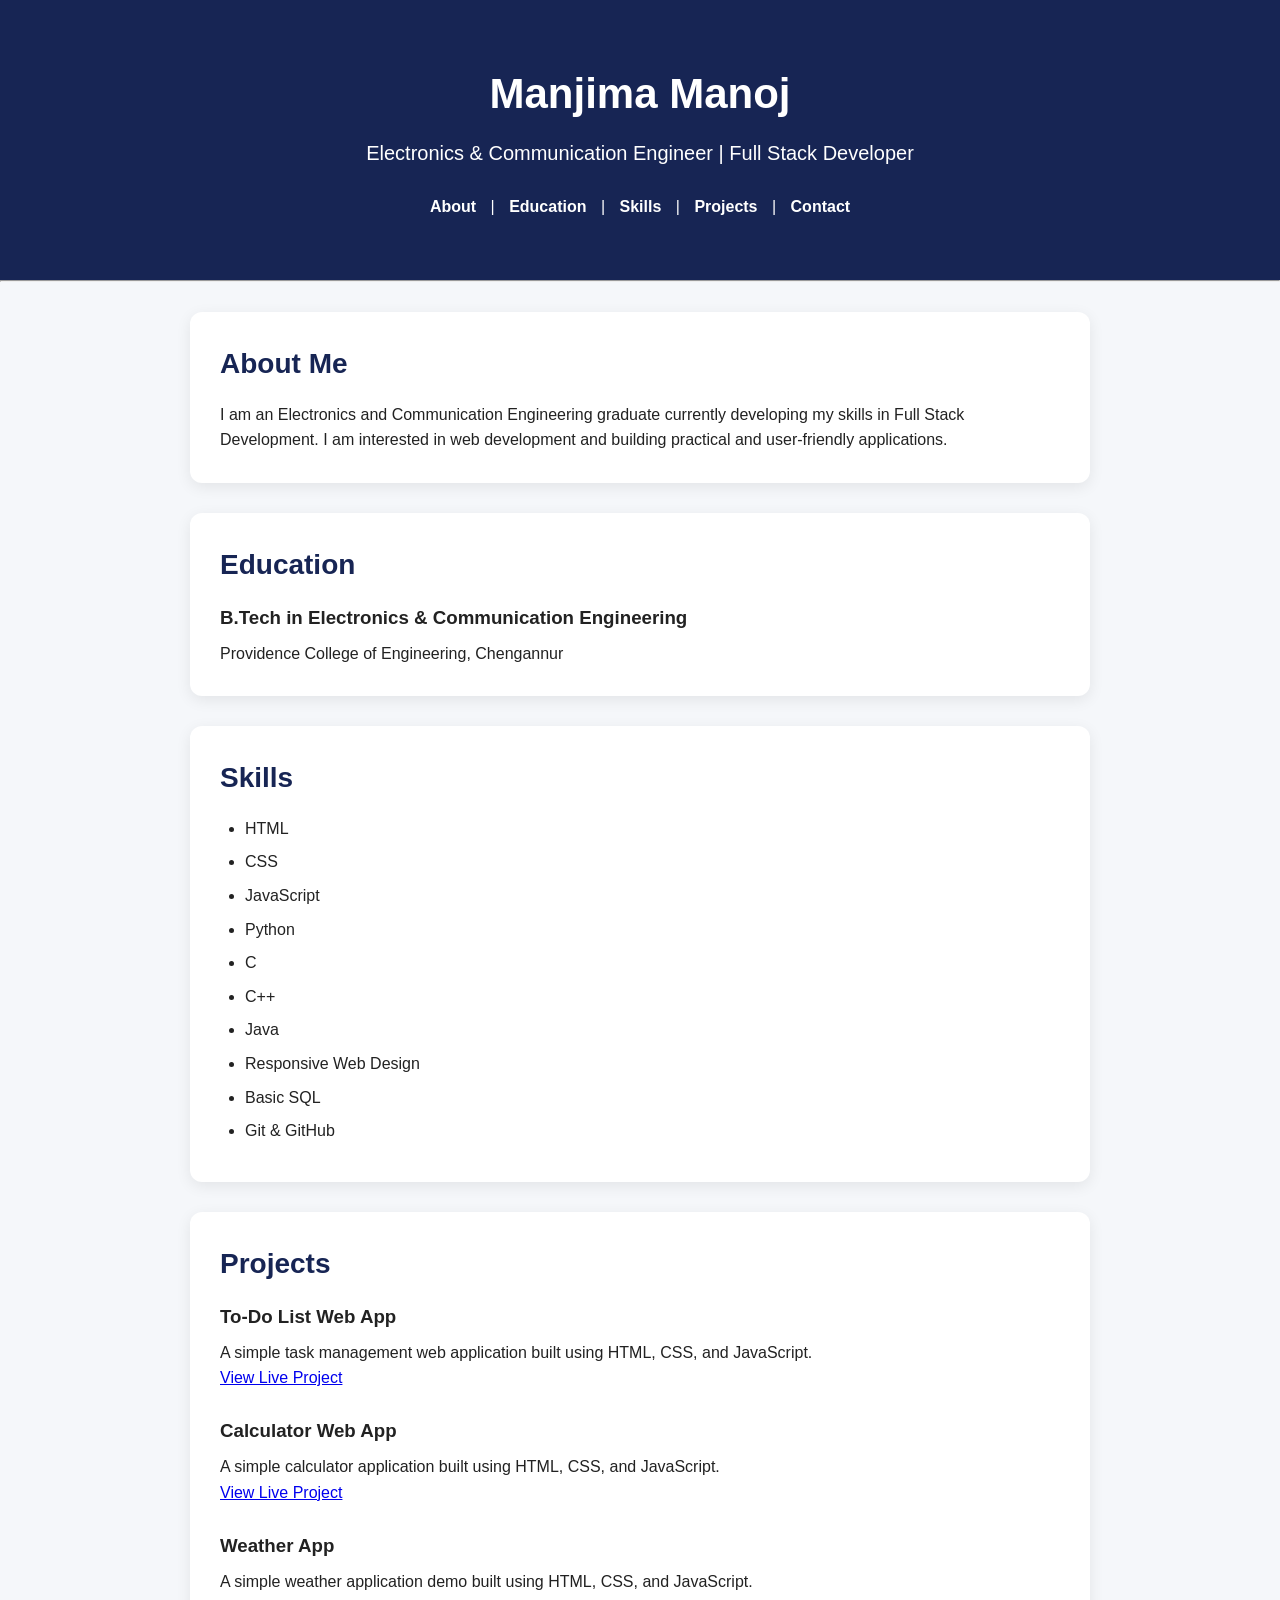
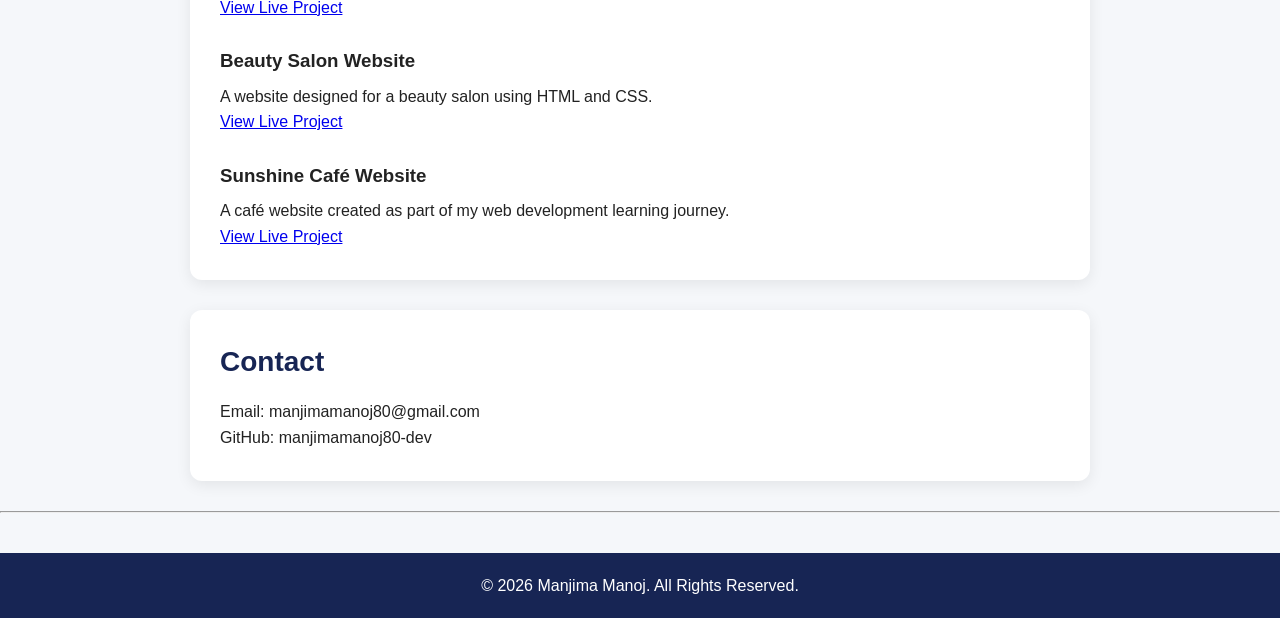
<file: index.html>
<!DOCTYPE html>
<html lang="en">

<head>
    <meta charset="UTF-8">
    <meta name="viewport" content="width=device-width, initial-scale=1.0">
    <title>Manjima Manoj | Portfolio</title>
    <link rel="stylesheet" href="style.css">
</head>

<body>

    <header>
        <h1>Manjima Manoj</h1>
        <p>Electronics & Communication Engineer | Full Stack Developer</p>

        <nav>
            <a href="#about">About</a> |
            <a href="#education">Education</a> |
            <a href="#skills">Skills</a> |
            <a href="#projects">Projects</a> |
            <a href="#contact">Contact</a>
        </nav>
    </header>

    <hr>

    <section id="about">
        <h2>About Me</h2>

        <p>
            I am an Electronics and Communication Engineering graduate
            currently developing my skills in Full Stack Development.
            I am interested in web development and building practical
            and user-friendly applications.
        </p>
    </section>

    <section id="education">
        <h2>Education</h2>

        <h3>B.Tech in Electronics & Communication Engineering</h3>
        <p>Providence College of Engineering, Chengannur</p>
    </section>

    <section id="skills">
        <h2>Skills</h2>

        <ul>
            <li>HTML</li>
            <li>CSS</li>
            <li>JavaScript</li>
            <li>Python</li>
            <li>C</li>
            <li>C++</li>
            <li>Java</li>
            <li>Responsive Web Design</li>
            <li>Basic SQL</li>
            <li>Git & GitHub</li>
        </ul>
    </section>

    <section id="projects">
        <h2>Projects</h2>

        <h3>To-Do List Web App</h3>

        <p>
            A simple task management web application built using
            HTML, CSS, and JavaScript.
        </p>

        <p>
            <a href="todo.html">View Live Project</a>
        </p>

        <br>

        <h3>Calculator Web App</h3>

        <p>
            A simple calculator application built using
            HTML, CSS, and JavaScript.
        </p>

        <p>
            <a href="calculator.html">View Live Project</a>
        </p>
        <br>

<h3>Weather App</h3>

<p>
    A simple weather application demo built using
    HTML, CSS, and JavaScript.
</p>

<p>
    <a href="weather.html">View Live Project</a>
</p>
        <br>

<h3>Beauty Salon Website</h3>

<p>
  A website designed for a beauty salon using HTML and CSS.
</p>

<p>
  <a href="https://manjimamanoj80-dev.github.io/beauty-salon-website/" target="_blank">
    View Live Project
  </a>
</p>
        <br>

<h3>Sunshine Café Website</h3>

<p>
  A café website created as part of my web development learning journey.
</p>

<p>
  <a href="https://manjimamanoj80-dev.github.io/client-website/" target="_blank">
    View Live Project
  </a>
</p>
    </section>

    <section id="contact">
        <h2>Contact</h2>

        <p>Email: manjimamanoj80@gmail.com</p>
        <p>GitHub: manjimamanoj80-dev</p>
    </section>

    <hr>

    <footer>
        <p>© 2026 Manjima Manoj. All Rights Reserved.</p>
    </footer>

</body>

</html>
</file>
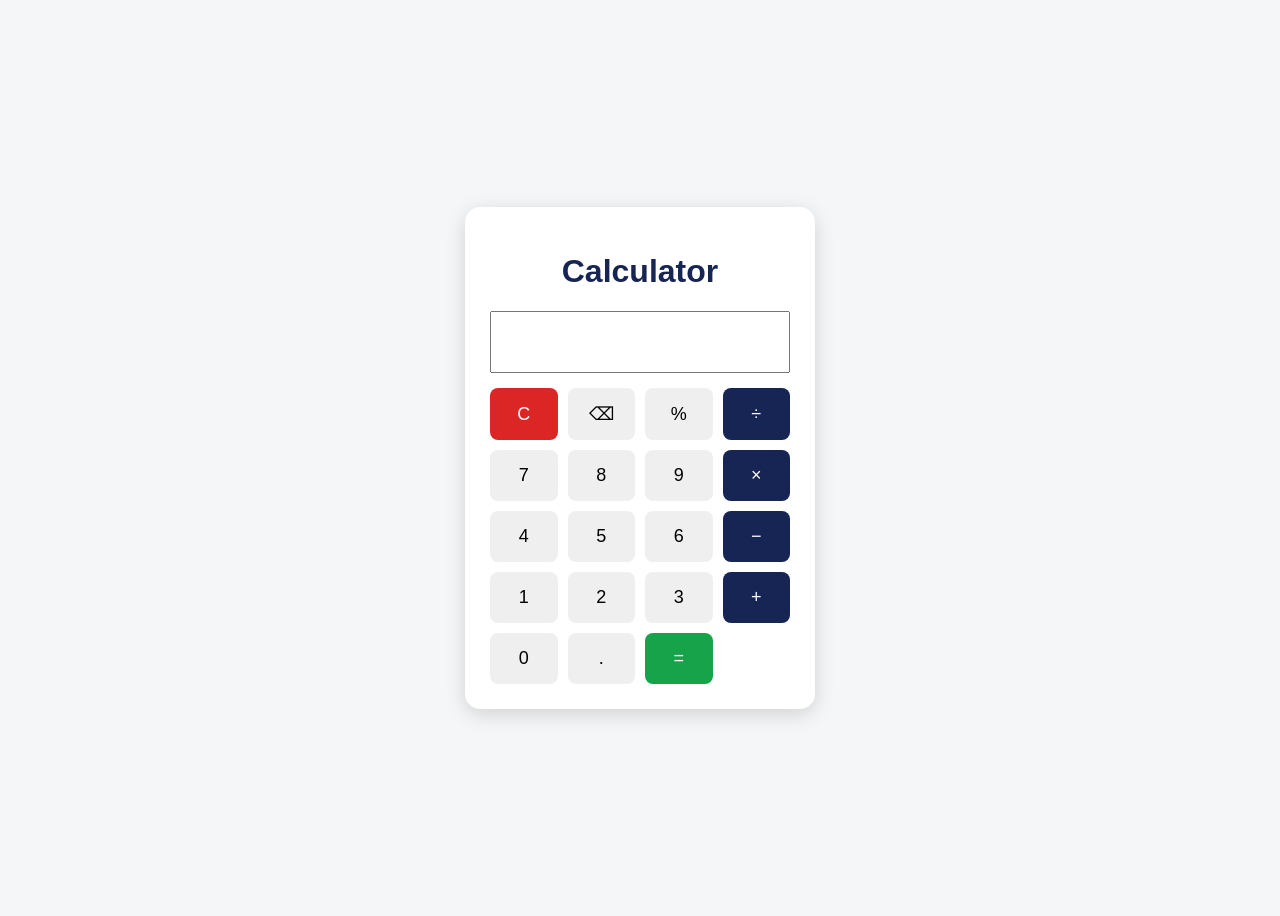
<file: calculator.html>
<!DOCTYPE html>
<html>
<head>
    <title>My Calculator</title>

    <style>
        body {
            font-family: Arial, sans-serif;
            background: #f4f6f8;
            display: flex;
            justify-content: center;
            align-items: center;
            min-height: 100vh;
        }

        .calculator {
            background: white;
            padding: 25px;
            border-radius: 15px;
            width: 300px;
            box-shadow: 0 5px 20px rgba(0,0,0,0.15);
        }

        h1 {
            text-align: center;
            color: #172554;
        }

        #display {
            width: 100%;
            box-sizing: border-box;
            padding: 15px;
            font-size: 24px;
            margin-bottom: 15px;
            text-align: right;
        }

        .buttons {
            display: grid;
            grid-template-columns: repeat(4, 1fr);
            gap: 10px;
        }

        button {
            padding: 15px;
            font-size: 18px;
            border: none;
            border-radius: 8px;
            cursor: pointer;
        }

        button:hover {
            opacity: 0.8;
        }

        .operator {
            background: #172554;
            color: white;
        }

        .clear {
            background: #dc2626;
            color: white;
        }

        .equal {
            background: #16a34a;
            color: white;
        }
    </style>
</head>

<body>

<div class="calculator">

    <h1>Calculator</h1>

    <input type="text" id="display" readonly>

    <div class="buttons">

        <button onclick="clearDisplay()" class="clear">C</button>
        <button onclick="deleteLast()">⌫</button>
        <button onclick="addToDisplay('%')">%</button>
        <button onclick="addToDisplay('/')" class="operator">÷</button>

        <button onclick="addToDisplay('7')">7</button>
        <button onclick="addToDisplay('8')">8</button>
        <button onclick="addToDisplay('9')">9</button>
        <button onclick="addToDisplay('*')" class="operator">×</button>

        <button onclick="addToDisplay('4')">4</button>
        <button onclick="addToDisplay('5')">5</button>
        <button onclick="addToDisplay('6')">6</button>
        <button onclick="addToDisplay('-')" class="operator">−</button>

        <button onclick="addToDisplay('1')">1</button>
        <button onclick="addToDisplay('2')">2</button>
        <button onclick="addToDisplay('3')">3</button>
        <button onclick="addToDisplay('+')" class="operator">+</button>

        <button onclick="addToDisplay('0')">0</button>
        <button onclick="addToDisplay('.')">.</button>
        <button onclick="calculate()" class="equal">=</button>

    </div>

</div>

<script>

function addToDisplay(value) {
    document.getElementById("display").value += value;
}

function clearDisplay() {
    document.getElementById("display").value = "";
}

function deleteLast() {
    let display = document.getElementById("display");
    display.value = display.value.slice(0, -1);
}

function calculate() {
    let display = document.getElementById("display");

    try {
        display.value = eval(display.value);
    } catch {
        display.value = "Error";
    }
}

</script>

</body>
</html>
</file>
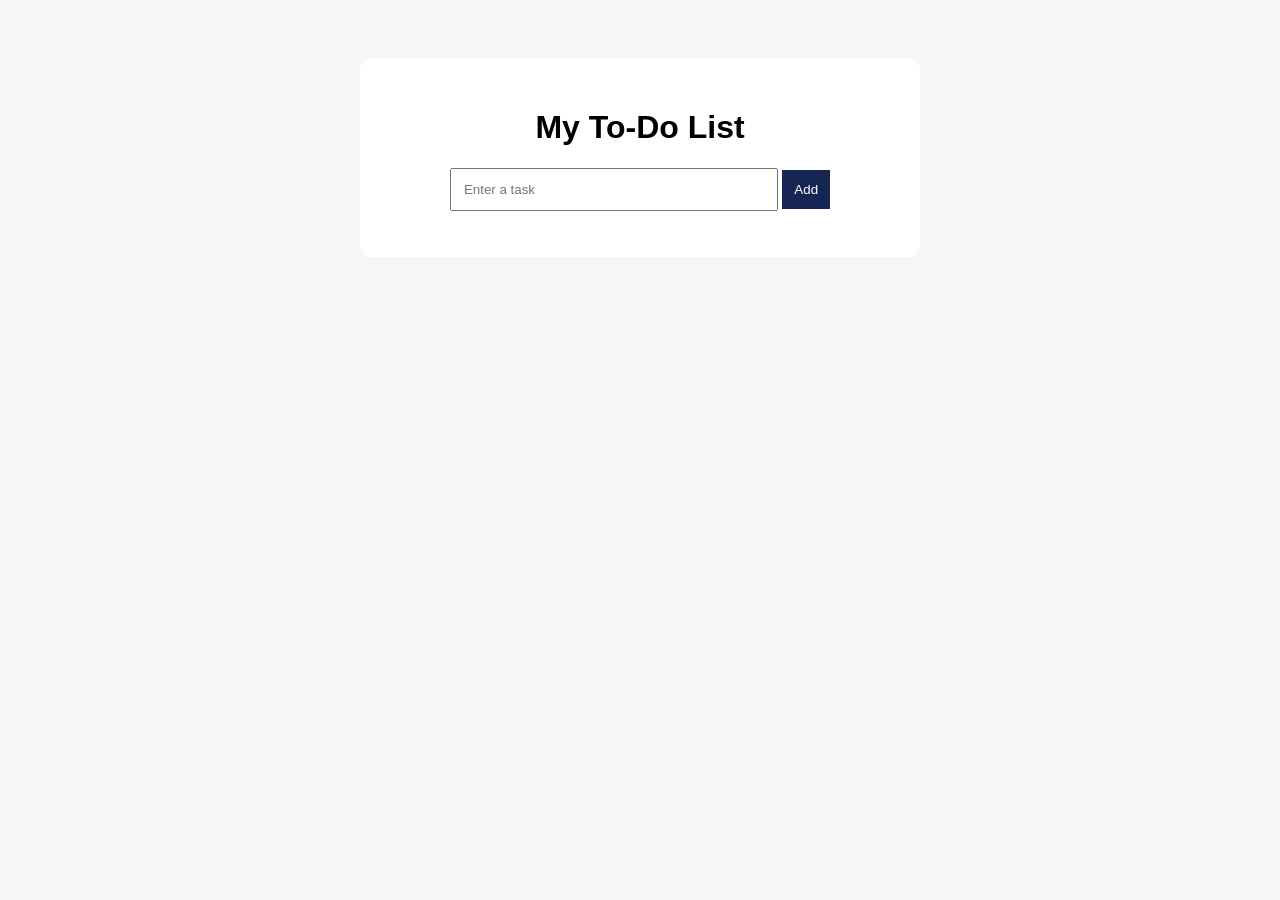
<file: todo.html>
<!DOCTYPE html>
<html>
<head>
    <title>My To-Do List</title>
    <style>
        body {
            font-family: Arial;
            background: #f4f6f8;
            text-align: center;
            padding: 50px;
        }

        .container {
            max-width: 500px;
            margin: auto;
            background: white;
            padding: 30px;
            border-radius: 12px;
        }

        input {
            padding: 12px;
            width: 60%;
        }

        button {
            padding: 12px;
            background: #172554;
            color: white;
            border: none;
        }

        li {
            list-style: none;
            padding: 10px;
            margin: 8px;
            background: #eee;
            text-align: left;
        }
    </style>
</head>

<body>

<div class="container">
    <h1>My To-Do List</h1>

    <input id="taskInput" placeholder="Enter a task">
    <button onclick="addTask()">Add</button>

    <ul id="taskList"></ul>
</div>

<script>
function addTask() {
    let input = document.getElementById("taskInput");
    let list = document.getElementById("taskList");

    if (input.value.trim() === "") {
        alert("Please enter a task");
        return;
    }

    let item = document.createElement("li");
    item.textContent = input.value;

    item.onclick = function() {
        item.remove();
    };

    list.appendChild(item);
    input.value = "";
}
</script>

</body>
</html>
</file>
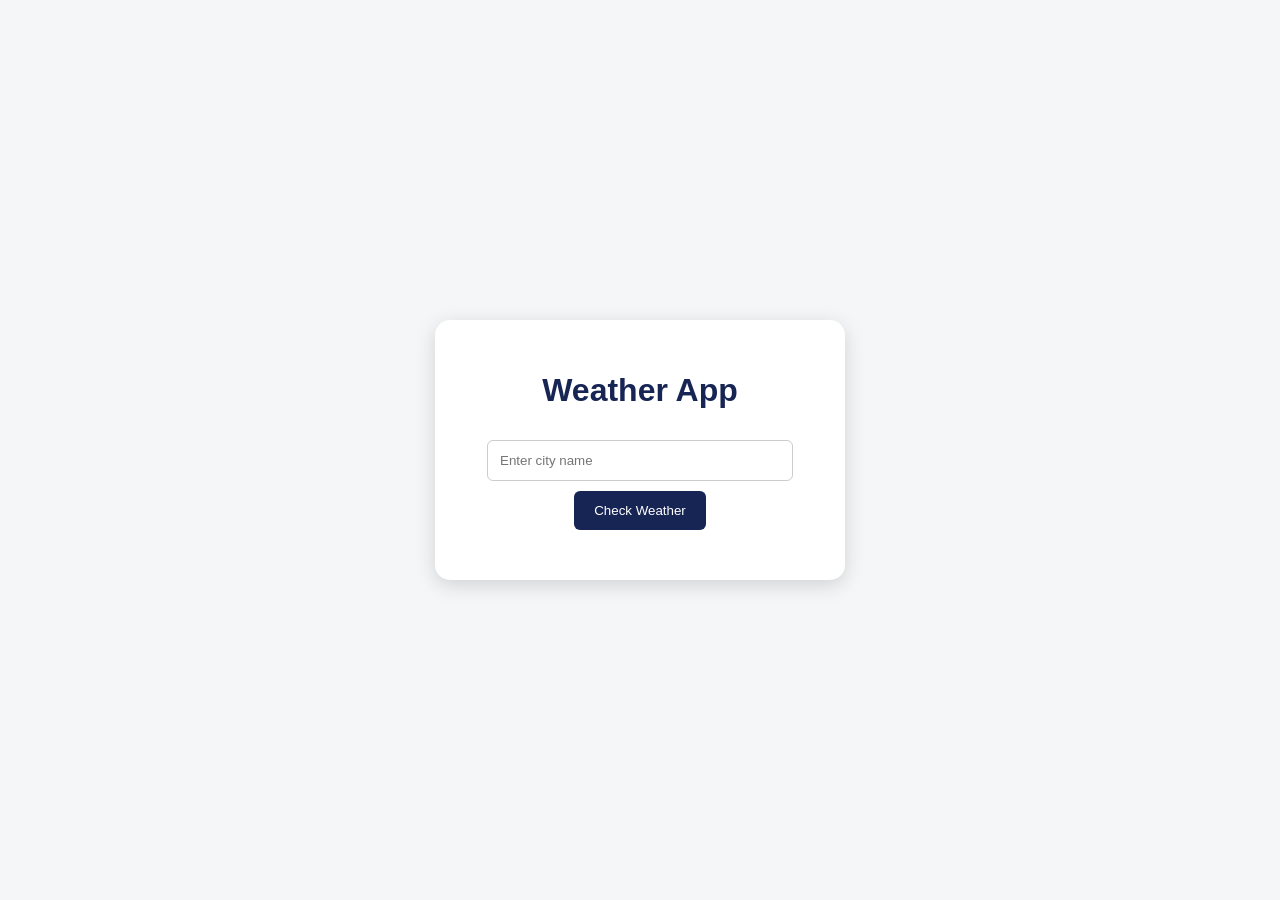
<file: weather.html>
<!DOCTYPE html>
<html lang="en">

<head>
    <meta charset="UTF-8">
    <meta name="viewport" content="width=device-width, initial-scale=1.0">
    <title>Weather App</title>

    <style>
        body {
            font-family: Arial, sans-serif;
            background: #f4f6f8;
            display: flex;
            justify-content: center;
            align-items: center;
            min-height: 100vh;
            margin: 0;
        }

        .weather-box {
            background: white;
            width: 350px;
            padding: 30px;
            text-align: center;
            border-radius: 15px;
            box-shadow: 0 5px 20px rgba(0,0,0,0.15);
        }

        h1 {
            color: #172554;
        }

        input {
            width: 80%;
            padding: 12px;
            margin: 10px 0;
            border: 1px solid #ccc;
            border-radius: 6px;
        }

        button {
            padding: 12px 20px;
            background: #172554;
            color: white;
            border: none;
            border-radius: 6px;
            cursor: pointer;
        }

        #weatherResult {
            margin-top: 20px;
            font-size: 18px;
        }
    </style>
</head>

<body>

    <div class="weather-box">

        <h1>Weather App</h1>

        <input type="text" id="city" placeholder="Enter city name">

        <br>

        <button onclick="showWeather()">Check Weather</button>

        <div id="weatherResult"></div>

    </div>

    <script>
        function showWeather() {

            let city = document.getElementById("city").value;
            let result = document.getElementById("weatherResult");

            if (city.trim() === "") {
                result.innerHTML = "Please enter a city name.";
                return;
            }

            result.innerHTML =
                "Weather information for " + city +
                "<br><br>🌤️ This demo displays sample weather information.";
        }
    </script>

</body>

</html>
</file>
<file: style.css>
* {
    margin: 0;
    padding: 0;
    box-sizing: border-box;
}

html {
    scroll-behavior: smooth;
}

body {
    font-family: Arial, sans-serif;
    line-height: 1.6;
    background: #f5f7fa;
    color: #222;
}

header {
    background: #172554;
    color: white;
    text-align: center;
    padding: 60px 20px;
}

header h1 {
    font-size: 42px;
    margin-bottom: 10px;
}

header p {
    font-size: 20px;
    margin-bottom: 25px;
}

nav a {
    color: white;
    text-decoration: none;
    margin: 0 10px;
    font-weight: bold;
}

nav a:hover {
    color: #93c5fd;
}

section {
    max-width: 900px;
    margin: 30px auto;
    padding: 30px;
    background: white;
    border-radius: 12px;
    box-shadow: 0 4px 15px rgba(0, 0, 0, 0.08);
}

section h2 {
    color: #172554;
    margin-bottom: 15px;
    font-size: 28px;
}

section h3 {
    margin-bottom: 8px;
}

ul {
    padding-left: 25px;
}

li {
    margin: 8px 0;
}

footer {
    text-align: center;
    background: #172554;
    color: white;
    padding: 20px;
    margin-top: 40px;
}

@media (max-width: 600px) {
    header h1 {
        font-size: 32px;
    }

    header p {
        font-size: 16px;
    }

    nav a {
        display: inline-block;
        margin: 5px;
    }

    section {
        margin: 20px 10px;
        padding: 20px;
    }
}
</file>
